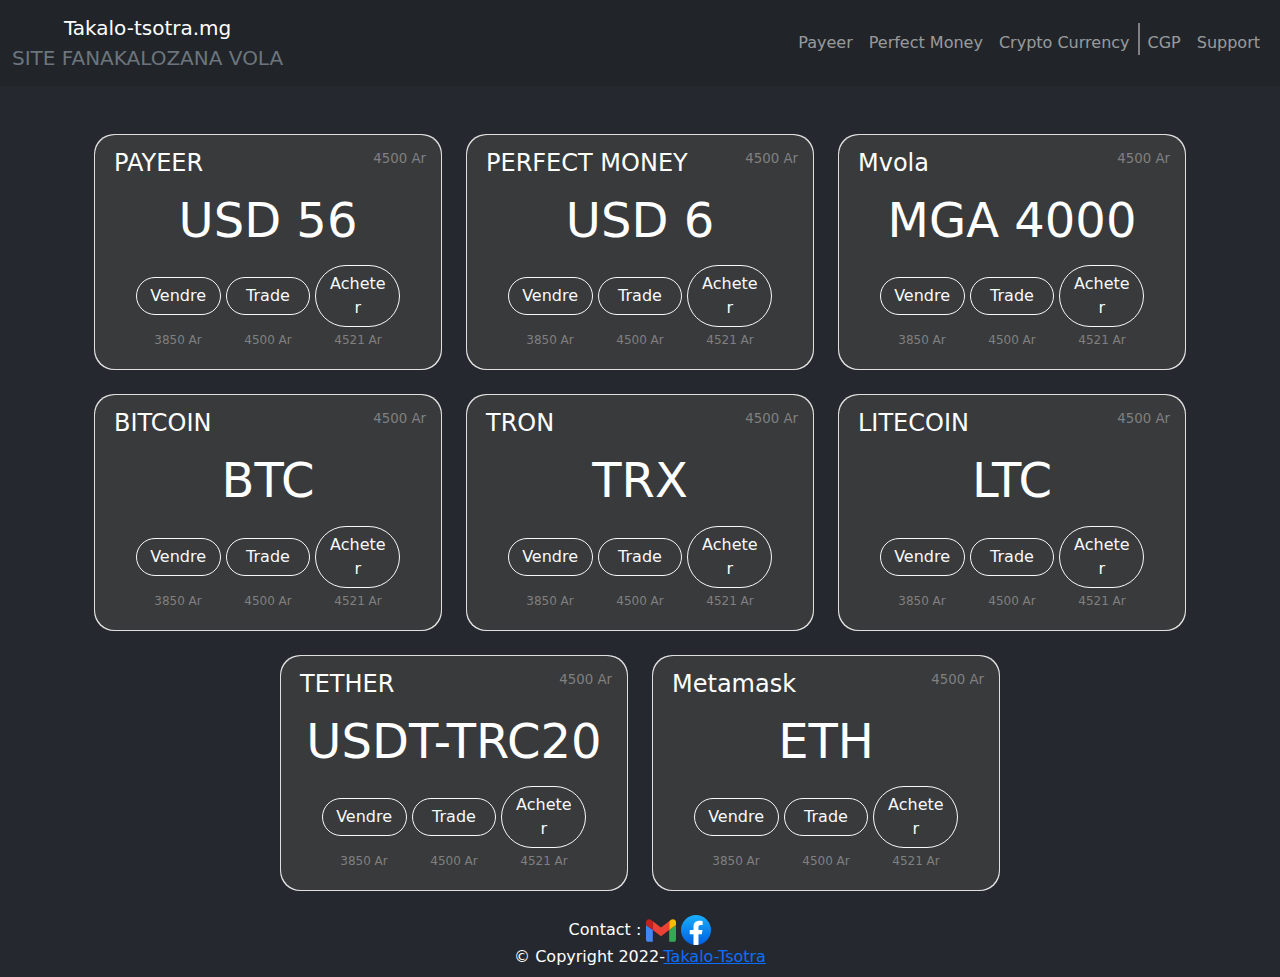
<file: index.html>
<!DOCTYPE html>
<html>
<head>
	<meta charset="utf-8">
	<meta name="viewport" content="width=device-width, initial-scale=1">
	<title>Takalo-tsotra</title>
	<link rel="stylesheet" type="text/css" href="css/bootstrap.min.css">
	<link rel="stylesheet" type="text/css" href="css/style.css">
</head>
<body>
	<header>
		<nav class="navbar navbar-expand-md navbar-dark bg-dark">
			<div class="container-xxl">
				<a class="navbar-brand text-center " id="brandLogo" href="index.html">
					<p>Takalo-tsotra.mg</p>
					<p class="text-secondary">SITE FANAKALOZANA VOLA</p>
				</a>
			<!-- button for mobiule only -->
				<button class="navbar-toggler" type="button" data-bs-toggle="collapse" data-bs-target="#main-nav" aria-controls="main-nav"
				aria-expended="false" aria-label="toggle navigation">
					<span class="navbar-toggler-icon"></span>
				</button>
				<div class="collapse navbar-collapse justify-content-end align-center" id="main-nav">
					<ul class="navbar-nav">
						<li class="nav-item">
							<a href="depot_payeer.html" class="nav-link">Payeer</a>
						</li>
						<li class="nav-item">
							<a href="depot_perfect_money.html" class="nav-link">Perfect Money</a>
						</li>
						<li class="nav-item">
							<a href="crypto_currency.html" class="nav-link">Crypto Currency</a>
						</li>
						<li class="nav-item"> <div class="vl"></div></li>
						<li class="nav-item">
							<a href="cgu.html" class="nav-link">CGP</a>
						</li>
						<li class="nav-item">
							<a href="support.html" class="nav-link">Support</a>
						</li> 
					</ul>
				</div>
			</div>
		</nav>
	</header>

	<section class="container mt-5">
		<div class="row align-items-center justify-content-center">

		<div class="row">
			<div class="col-lg-4 col-md-6 mb-4">
					<div class="card">
					<div class="card-body p-0">
						<div class="wallet-heading">
							<h4 class=" ms-2">PAYEER</h4>
							<p>4500 Ar</p>
						</div>

						<p class="display-5 text-center mt-3">USD 56</p>
						<div class="btncard text-center pt-0 p-2 pb-1"> 
				        	<a href="retrait_payeer.html"><button class="btn btn-outline-light rounded-pill">Vendre</button></a>
				        	<a href="crypto_currency.html"><button class="btn btn-outline-light rounded-pill">Trade</button></a>
				        	<a href="depot_payeer.html"><button class="btn btn-outline-light rounded-pill">Acheter</button></a>
						</div>
						<div class="d-flex flex-row pb-1 justify-content-around action"> 
				        	<p>3850 Ar</p>
				        	<p>4500 Ar</p>
				        	<p>4521 Ar</p>
						</div>
					</div>					
				</div>  <!-- end card -->
			</div>

			<div class="col-lg-4 col-md-6 mb-4">
				<div class="card">
					<div class="card-body p-0">
						<div class="wallet-heading">
							<h4 class=" ms-2">PERFECT MONEY</h4>
							<p>4500 Ar</p>
						</div>

						<p class="display-5 text-center mt-3">USD 6</p>
						<div class="btncard text-center pt-0 p-2 pb-1"> 
				        	<a href="crypto_currency.html"><button class="btn btn-outline-light rounded-pill">Vendre</button></a>
				        	<a href="crypto_currency.html"><button class="btn btn-outline-light rounded-pill">Trade</button></a>
				        	<a href="depot_perfect_money.html"><button class="btn btn-outline-light rounded-pill">Acheter</button></a>
						</div>
						<div class="d-flex flex-row pb-1 justify-content-around action"> 
				        	<p>3850 Ar</p>
				        	<p>4500 Ar</p>
				        	<p>4521 Ar</p>
						</div>
					</div>					
				</div>  <!-- end card -->
			</div>

			<div class="col-lg-4 col-md-6 mb-4">                                     
				<div class="card">
					<div class="card-body p-0">
						<div class="wallet-heading">
							<h4 class=" ms-2">Mvola</h4>
							<p>4500 Ar</p>
						</div>

						<p class="display-5 text-center mt-3">MGA 4000</p>
						<div class="btncard text-center pt-0 p-2 pb-1"> 
				        	<button class="btn btn-outline-light rounded-pill">Vendre</button>
				        	<button class="btn btn-outline-light rounded-pill">Trade</button>
				        	<button class="btn btn-outline-light rounded-pill">Acheter</button>
						</div>
						<div class="d-flex flex-row pb-1 justify-content-around action"> 
				        	<p>3850 Ar</p>
				        	<p>4500 Ar</p>
				        	<p>4521 Ar</p>
						</div>
					</div>					
				</div>  <!-- end card -->
			</div>

			<div class="col-lg-4 col-md-6 mb-4">
				<div class="card">
					<div class="card-body p-0">
						<div class="wallet-heading">
							<h4 class=" ms-2">BITCOIN</h4>
							<p>4500 Ar</p>
						</div>

						<p class="display-5 text-center mt-3">BTC</p>
						<div class="btncard text-center pt-0 p-2 pb-1"> 
				        	<button class="btn btn-outline-light rounded-pill">Vendre</button>
				        	<button class="btn btn-outline-light rounded-pill">Trade</button>
				        	<button class="btn btn-outline-light rounded-pill">Acheter</button>
						</div>
						<div class="d-flex flex-row pb-1 justify-content-around action"> 
				        	<p>3850 Ar</p>
				        	<p>4500 Ar</p>
				        	<p>4521 Ar</p>
						</div>
					</div>					
				</div>   <!-- end card -->
			</div>

			<div class="col-lg-4 col-md-6 mb-4">
				<div class="card">
					<div class="card-body p-0">
						<div class="wallet-heading">
							<h4 class=" ms-2">TRON</h4>
							<p>4500 Ar</p>
						</div>

						<p class="display-5 text-center mt-3">TRX</p>
						<div class="btncard text-center pt-0 p-2 pb-1"> 
				        	<button class="btn btn-outline-light rounded-pill">Vendre</button>
				        	<button class="btn btn-outline-light rounded-pill">Trade</button>
				        	<button class="btn btn-outline-light rounded-pill">Acheter</button>
						</div>
						<div class="d-flex flex-row pb-1 justify-content-around action"> 
				        	<p>3850 Ar</p>
				        	<p>4500 Ar</p>
				        	<p>4521 Ar</p>
						</div>
					</div>					
				</div>   <!-- end card -->
			</div>

			<div class="col-lg-4 col-md-6 mb-4">
				<div class="card">
					<div class="card-body p-0">
						<div class="wallet-heading">
							<h4 class=" ms-2">LITECOIN</h4>
							<p>4500 Ar</p>
						</div>

						<p class="display-5 text-center mt-3">LTC</p>
						<div class="btncard text-center pt-0 p-2 pb-1"> 
				        	<button class="btn btn-outline-light rounded-pill">Vendre</button>
				        	<button class="btn btn-outline-light rounded-pill">Trade</button>
				        	<button class="btn btn-outline-light rounded-pill">Acheter</button>
						</div>
						<div class="d-flex flex-row pb-1 justify-content-around action"> 
				        	<p>3850 Ar</p>
				        	<p>4500 Ar</p>
				        	<p>4521 Ar</p>
						</div>
					</div>					
				</div>  <!-- end card -->
			</div>



			<div class="col-lg-2 d-lg-block d-md-none"></div>

			<div class="col-lg-4 col-md-6 mb-4">                                     
				<div class="card">	
					<div class="card-body p-0">
						<div class="wallet-heading">
							<h4 class=" ms-2">TETHER</h4>
							<p>4500 Ar</p>
						</div>
						<p class="display-5 text-center mt-3">USDT-TRC20</p>
						<div class="btncard text-center pt-0 p-2 pb-1"> 
				        	<button class="btn btn-outline-light rounded-pill">Vendre</button>
				        	<button class="btn btn-outline-light rounded-pill">Trade</button>
				        	<button class="btn btn-outline-light rounded-pill">Acheter</button>
						</div>
						<div class="d-flex flex-row pb-1 justify-content-around action"> 
				        	<p>3850 Ar</p>
				        	<p>4500 Ar</p>
				        	<p>4521 Ar</p>
						</div>
					</div>					
				</div>  <!-- end card -->
			</div>

			<div class="col-lg-4 col-md-6 mb-4">                                     
				<div class="card">	
					<div class="card-body p-0">
						<div class="wallet-heading">
							<h4 class=" ms-2">Metamask</h4>
							<p>4500 Ar</p>
						</div>
						<p class="display-5 text-center mt-3">ETH</p>
						<div class="btncard text-center pt-0 p-2 pb-1"> 
				        	<button class="btn btn-outline-light rounded-pill">Vendre</button>
				        	<button class="btn btn-outline-light rounded-pill">Trade</button>
				        	<button class="btn btn-outline-light rounded-pill">Acheter</button>
						</div>
						<div class="d-flex flex-row pb-1 justify-content-around action"> 
				        	<p>3850 Ar</p>
				        	<p>4500 Ar</p>
				        	<p>4521 Ar</p>
						</div>
					</div>					
				</div>  <!-- end card -->
			</div>

			<div class="col-lg-2 d-lg-block d-md-none"></div>
			
		</div>
		
	</section>

	<footer>
		<div class="container">
			<div class="row mb-2">
				<div class="text-center">
					Contact : <a href="mailto:"><img src="img/official-gmail-icon-2020-.svg" width="30px" height="30px"></a>
					<a href="https//:web.facebook.com/"><img src="img/facebook-icon.svg" width="30px" height="30px"></a>
				</div>
				<div class="text-center">
					&copy; Copyright 2022-<a href="index.html">Takalo-Tsotra</a>
				</div>
			</div>
			
		</div>
	</footer>

    <!--    THIS PART IS FOR JS ONLY      -->

	<script src="js/jquery-3.6.0.js"></script>
	<script src="js/bootstrap.min.js"></script>
	<script src="js/script.js"></script>
</body>
</html>
</file>
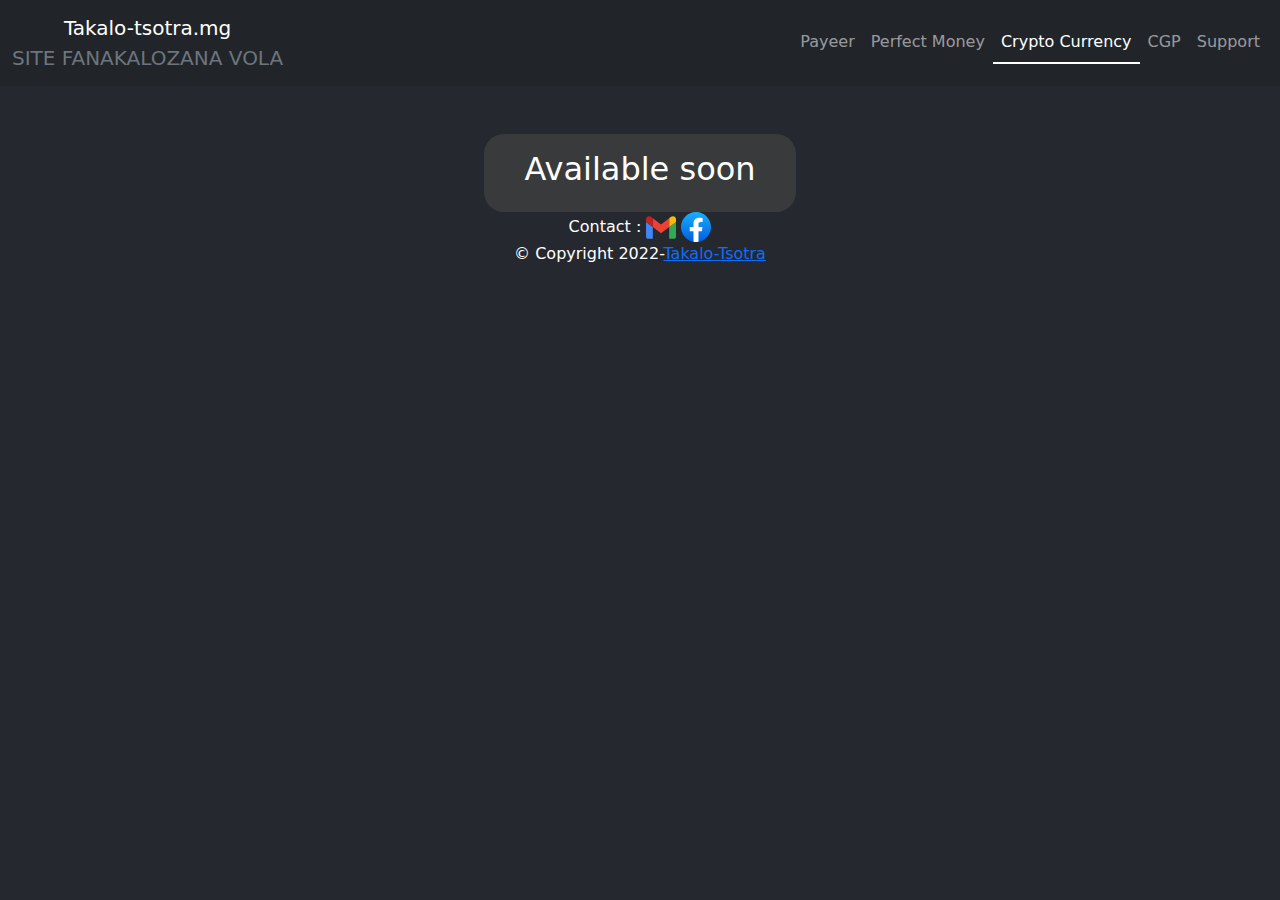
<file: crypto_currency.html>
<!DOCTYPE html>
<html>
<head>
	<meta charset="utf-8">
	<meta name="viewport" content="width=device-width, initial-scale=1">
	<title>Crypto</title>
	<link rel="stylesheet" type="text/css" href="css/bootstrap.min.css">
	<link rel="stylesheet" type="text/css" href="css/style.css">
</head>
<body>
	<header>
		<nav class="navbar navbar-expand-md navbar-dark bg-dark">
			<div class="container-xxl">
				<a class="navbar-brand text-center " id="brandLogo" href="index.html">
					<p>Takalo-tsotra.mg</p>
					<p class="text-secondary">SITE FANAKALOZANA VOLA</p>
				</a>
			<!-- button for mobiule only -->
				<button class="navbar-toggler" type="button" data-bs-toggle="collapse" data-bs-target="#main-nav" aria-controls="main-nav"
				aria-expended="false" aria-label="toggle navigation">
					<span class="navbar-toggler-icon"></span>
				</button>
				<div class="collapse navbar-collapse justify-content-end align-center" id="main-nav">
					<ul class="navbar-nav">
						<li class="nav-item">
							<a href="depot_payeer.html" class="nav-link">Payeer</a>
						</li>
						<li class="nav-item">
							<a href="depot_perfect_money.html" class="nav-link">Perfect Money</a>
						</li>
						<li class="nav-item">
							<a href="cryptocurrency.html" class="nav-link active">Crypto Currency</a>
						</li>
						<li class="nav-item">
							<a href="cgu.html" class="nav-link">CGP</a>
						</li>
						<li class="nav-item">
							<a href="support.html" class="nav-link">Support</a>
					</ul>
				</div>
			</div>
		</nav>
	</header>

	<section class="container mt-5">
		<div class="p-3 text-white text-center" id="reserve-and-echange">
			<h2>Available soon</h2>
		</div>
	</section>
	
	<footer>
		<div class="container">
			<div class="row mb-2">
				<div class="text-center">
					Contact : <a href="mailto:"><img src="img/official-gmail-icon-2020-.svg" width="30px" height="30px"></a>
					<a href="https//:web.facebook.com/"><img src="img/facebook-icon.svg" width="30px" height="30px"></a>
				</div>
				<div class="text-center">
					&copy; Copyright 2022-<a href="index.html">Takalo-Tsotra</a>
				</div>
			</div>
			
		</div>
	</footer>

    <!--    THIS PART IS FOR JS ONLY      -->

	<script src="js/jquery-3.6.0.js"></script>
	<script src="js/bootstrap.min.js"></script>
	<script src="js/script.js"></script>
</body>
</html>
</file>
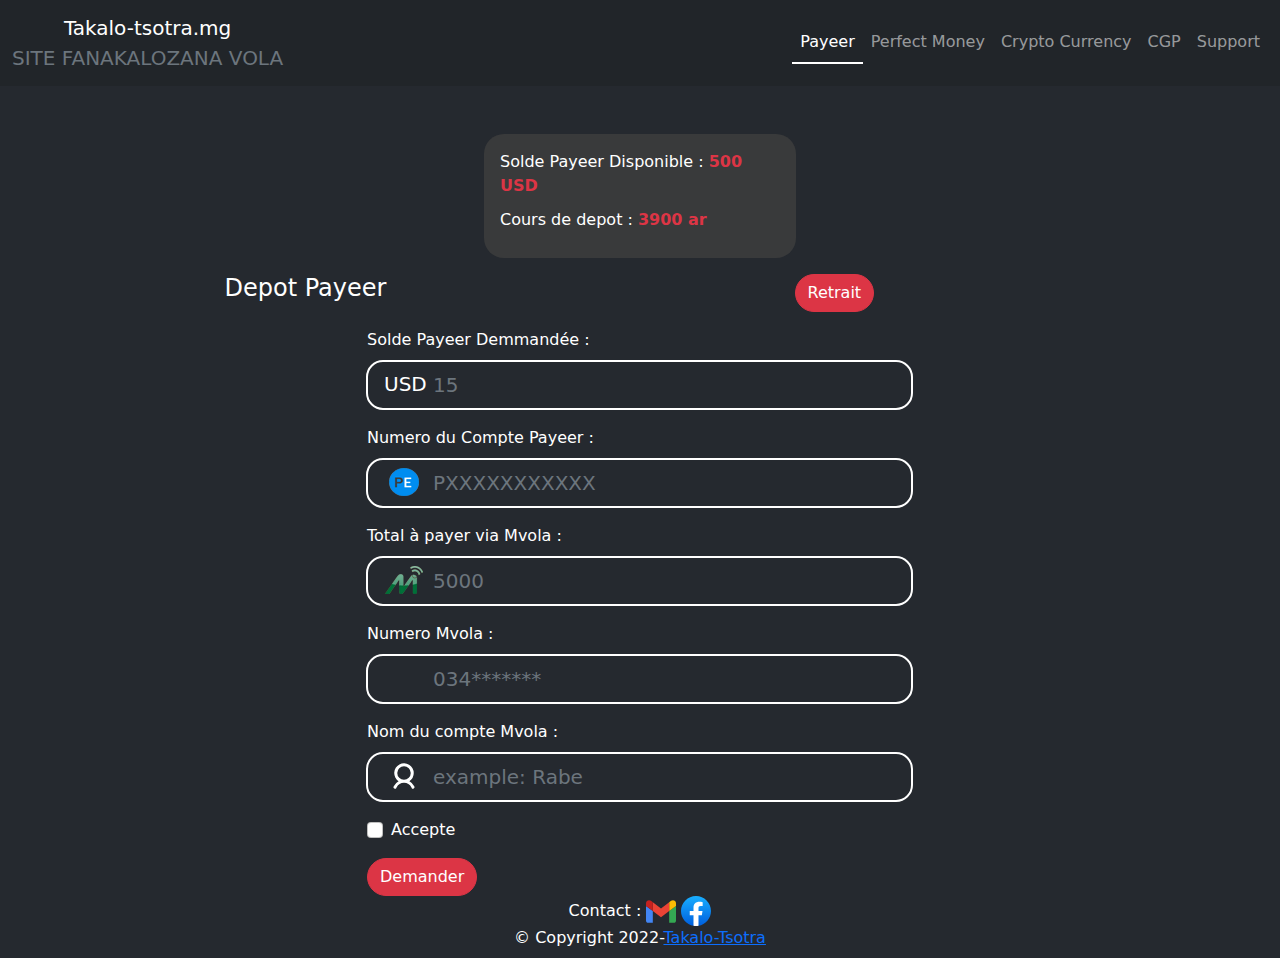
<file: depot_payeer.html>
<!DOCTYPE html>
<html>
<head>
	<meta charset="utf-8">
	<meta name="viewport" content="width=device-width, initial-scale=1">
	<title>Payeer</title>
	<link rel="stylesheet" type="text/css" href="css/bootstrap.min.css">
	<link rel="stylesheet" type="text/css" href="css/style.css">
</head>
<body>
	<header>
		<nav class="navbar navbar-expand-md navbar-dark bg-dark">
			<div class="container-xxl">
				<a class="navbar-brand text-center " id="brandLogo" href="index.html">
					<p>Takalo-tsotra.mg</p>
					<p class="text-secondary">SITE FANAKALOZANA VOLA</p>
				</a>
			<!-- button for mobiule only -->
				<button class="navbar-toggler" type="button" data-bs-toggle="collapse" data-bs-target="#main-nav" aria-controls="main-nav"
				aria-expended="false" aria-label="toggle navigation">
					<span class="navbar-toggler-icon"></span>
				</button>
				<div class="collapse navbar-collapse justify-content-end align-center" id="main-nav">
					<ul class="navbar-nav">
						<li class="nav-item">
							<a href="depot_payeer.html" class="nav-link active">Payeer</a>
						</li>
						<li class="nav-item">
							<a href="depot_perfect_money.html" class="nav-link">Perfect Money</a>
						</li>
						<li class="nav-item">
							<a href="crypto_currency.html" class="nav-link">Crypto Currency</a>
						</li>
						<li class="nav-item">
							<a href="cgu.html" class="nav-link">CGP</a>
						</li>
						<li class="nav-item">
							<a href="support.html" class="nav-link">Support</a>
					</ul>
				</div>
			</div>
		</nav>
	</header>

	<section class="container mt-5">
		<div class="p-3 text-white" id="reserve-and-echange">
			<p>Solde Payeer Disponible : <span class="text-danger fw-bold"> 500 USD</span></p>
			<p>Cours de depot : <span class="text-danger fw-bold">3900 ar</span></p>
		</div>

		<div class="row mt-3 justify-content-center">
			<div class="col-6">
				<h4 >Depot Payeer</h4>
			</div>
			<div class="col-3">
				<a href="retrait_payeer.html"><button class="btn btn-danger rounded-pill">Retrait</button></a>
			</div>
		</div>

		<div class="row mt-3 justify-content-center">
			<div class="col-lg-6 col-md-9 col-sm-10">
				<form id="form">
					<label class="form-label">Solde Payeer Demmandée : </label>
				    <div class="input-group input-group-lg mb-3">
				    	<span class="input-group-text">USD</span>
				    	<input type="text" name="solde" class="form-control form-control-lg" id="solde_demande" placeholder="15" onblur="tauxDeChange()">
				    </div>

				    <label class="form-label">Numero du Compte Payeer : </label>
				    <div class="input-group input-group-lg mb-3">
				    	<span class="input-group-text"><img src="img/pe.png" width="40" height="30"></span>
				    	<input type="text" name="numcompte" class="form-control" id="numero_compte" placeholder="PXXXXXXXXXXX">
				    </div>

				    <label class="form-label">Total à payer via Mvola : </label>
				    <div class="input-group input-group-lg mb-3">
				    	<span class="input-group-text"><img src="img/mvola.png" width="40" height="30"></span>
				    	<input type="text" name="mvola" class="form-control" id="tot_mobile" placeholder="5000" readonly>
				    </div>

				    <label class="form-label">Numero Mvola : </label>
				    <div class="input-group input-group-lg mb-3">
				    	<span class="input-group-text"><img src="img/phone_light.svg"></span>
				    	<input type="telephone" name="numvola" class="form-control" id="numero_mobile" placeholder="034*******">
				    </div>

				    <label class="form-label">Nom du compte Mvola : </label>
				    <div class="input-group input-group-lg mb-3">
				    	<span class="input-group-text"><img src="img/user.svg" width="40" height="30"></span>
				    	<input type="textr" name="name_mvola" class="form-control" id="nom_compte_mobile" placeholder="example: Rabe">
				    </div>

				    <div class="form-check mb-3">
				    	<label class="form-check-label">
				    		<input type="checkbox" class="form-check-input" id="check_accepte" name="accepte_me"> Accepte
				    	</label>
				    </div>

				    <button type="button" class="btn btn-danger rounded-pill" data-bs-toggle="modal"
				    data-bs-target="#detail_demande" id="buttonDemanderDepot">Demander</button>

				    <div class="modal fade" id="detail_demande">
				    	<div class="modal-dialog modal-dialog-centered">
				    		<div class="modal-content bg-dark">
				    			
				    			<!-- header -->
				    			<div class="modal-header">
				    				<h4 class="modal-title text-danger">Votre Demande de Depot Payeer</h4>
				    				<button type="button" class="btn-close" data-bs-dismiss="modal"></button>
				    			</div>

				    			<!-- modal body -->
				    			<div class="modal-body">
				    				
				    			</div>

				    			<!-- footer of modal -->
				    			<div class="modal-footer">
				    				<button  type="button" class="btn btn-secondary rounded-pill"  data-bs-dismiss="modal">Annuler</button>
					                <button type="submit" class="btn btn-danger rounded-pill ms-1"> Confirmer</button>
				    			</div>
				    		</div>
				    	</div>
				    </div>
			    </form>
			    
			   
			</div>
		</div>
	</section>
	
	<footer>
		<div class="container">
			<div class="row mb-2">
				<div class="text-center">
					Contact : <a href="mailto:"><img src="img/official-gmail-icon-2020-.svg" width="30px" height="30px"></a>
					<a href="https//:web.facebook.com/"><img src="img/facebook-icon.svg" width="30px" height="30px"></a>
				</div>
				<div class="text-center">
					&copy; Copyright 2022-<a href="index.html">Takalo-Tsotra</a>
				</div>
			</div>
			
		</div>
	</footer>

    <!--    THIS PART IS FOR JS ONLY      -->

	<script src="js/jquery-3.6.0.js"></script>
	<script src="js/bootstrap.min.js"></script>
	<script src="js/script.js"></script>
</body>
</html>
</file>
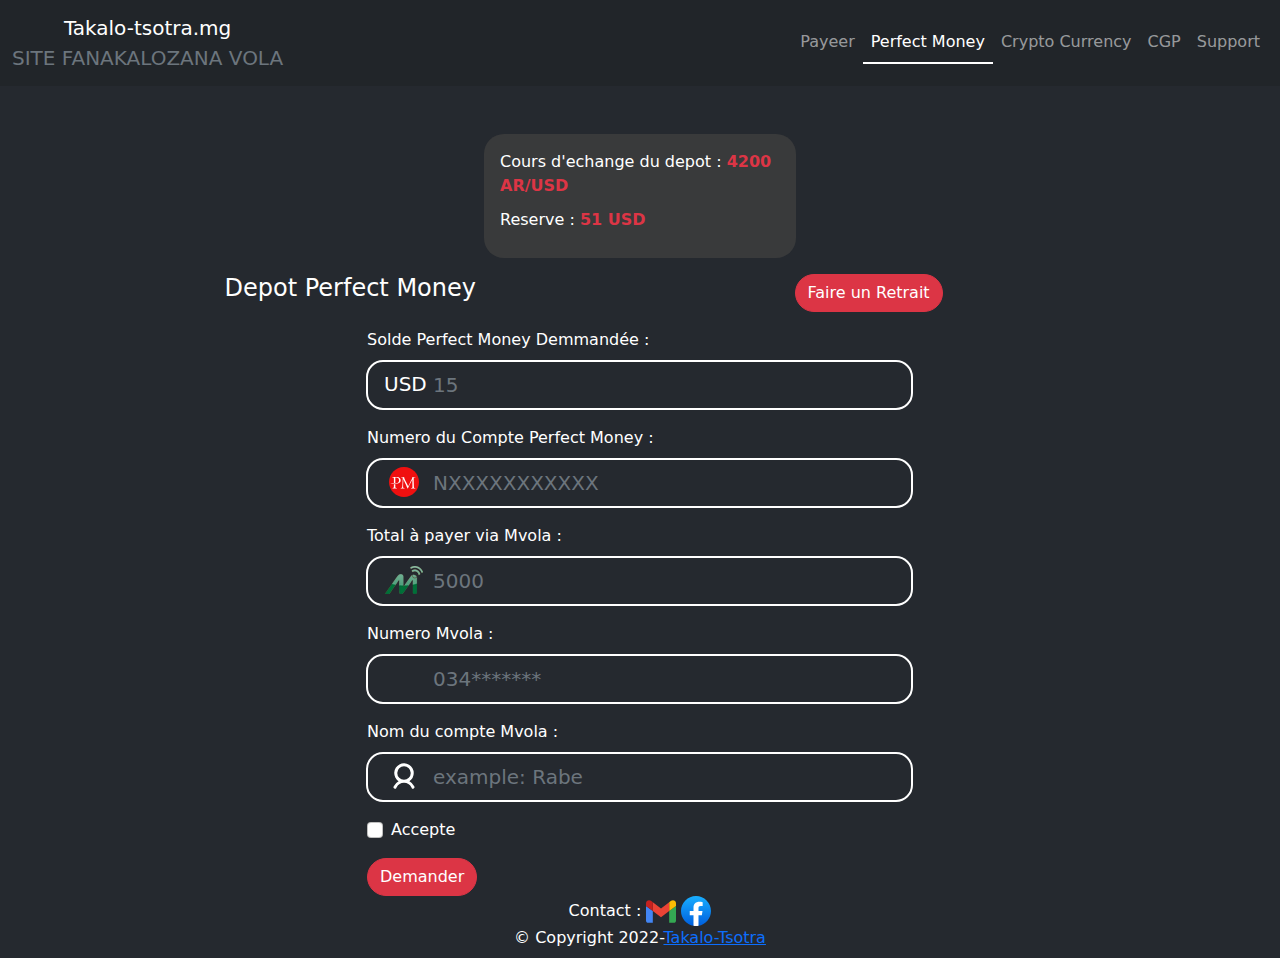
<file: depot_perfect_money.html>
<!DOCTYPE html>
<html>
<head>
	<meta charset="utf-8">
	<meta name="viewport" content="width=device-width, initial-scale=1">
	<title>Perfect Money</title>
	<link rel="stylesheet" type="text/css" href="css/bootstrap.min.css">
	<link rel="stylesheet" type="text/css" href="css/style.css">
</head>
<body>
	<header>
		<nav class="navbar navbar-expand-md navbar-dark bg-dark">
			<div class="container-xxl">
				<a class="navbar-brand text-center " id="brandLogo" href="index.html">
					<p>Takalo-tsotra.mg</p>
					<p class="text-secondary">SITE FANAKALOZANA VOLA</p>
				</a>
			<!-- button for mobiule only -->
				<button class="navbar-toggler" type="button" data-bs-toggle="collapse" data-bs-target="#main-nav" aria-controls="main-nav"
				aria-expended="false" aria-label="toggle navigation">
					<span class="navbar-toggler-icon"></span>
				</button>
				<div class="collapse navbar-collapse justify-content-end align-center" id="main-nav">
					<ul class="navbar-nav">
						<li class="nav-item">
							<a href="depot_payeer.html" class="nav-link">Payeer</a>
						</li>
						<li class="nav-item">
							<a href="depot_perfect_money.html" class="nav-link active">Perfect Money</a>
						</li>
						<li class="nav-item">
							<a href="crypto_currency.html" class="nav-link">Crypto Currency</a>
						</li>
						
						<li class="nav-item">
							<a href="cgu.html" class="nav-link">CGP</a>
						</li>
						<li class="nav-item">
							<a href="support.html" class="nav-link">Support</a>
					</ul>
				</div>
			</div>
		</nav>
	</header>

	<section class="container mt-5">
		<div class="p-3 text-white" id="reserve-and-echange">
			<p>Cours d'echange du depot : <span class="text-danger fw-bold"> 4200 AR/USD</span></p>
			<p>Reserve : <span class="text-danger fw-bold">51 USD</span></p>
		</div>

		<div class="row mt-3 justify-content-center">
			<div class="col-6">
				<h4 >Depot Perfect Money</h4>
			</div>
			<div class="col-3">
				<button class="btn btn-danger rounded-pill"> Faire un Retrait</button>
			</div>
		</div>

		<div class="row mt-3 justify-content-center">
			<div class="col-lg-6 col-md-9 col-sm-10">
				<form id="form">
					<label class="form-label">Solde Perfect Money Demmandée : </label>
				    <div class="input-group input-group-lg mb-3">
				    	<span class="input-group-text">USD</span>
				    	<input type="text" name="solde" class="form-control form-control-lg" id="solde_demande" placeholder="15">
				    </div>

				    <label class="form-label">Numero du Compte Perfect Money : </label>
				    <div class="input-group input-group-lg mb-3">
				    	<span class="input-group-text"><img src="img/perfect_money.svg" width="40" height="30"></span>
				    	<input type="text" name="numcompte" class="form-control" id="numero_compte" placeholder="NXXXXXXXXXXX">
				    </div>

				    <label class="form-label">Total à payer via Mvola : </label>
				    <div class="input-group input-group-lg mb-3">
				    	<span class="input-group-text"><img src="img/mvola.png" width="40" height="30"></span>
				    	<input type="number" name="mvola" class="form-control" id="tot_mobile" placeholder="5000" readonly>
				    </div>

				     <label class="form-label">Numero Mvola : </label>
				    <div class="input-group input-group-lg mb-3">
				    	<span class="input-group-text"><img src="img/phone_light.svg"></span>
				    	<input type="telephone" name="numvola" class="form-control" id="numero_mobile" placeholder="034*******">
				    </div>

				     <label class="form-label">Nom du compte Mvola : </label>
				    <div class="input-group input-group-lg mb-3">
				    	<span class="input-group-text"><img src="img/user.svg" width="40" height="30"></span>
				    	<input type="textr" name="name_mvola" class="form-control" id="nom_compte_mobile" placeholder="example: Rabe">
				    </div>

				    <div class="form-check mb-3">
				    	<label class="form-check-label">
				    		<input type="checkbox" class="form-check-input" name="accepte_me" id="check_accepte"> Accepte
				    	</label>
				    </div>

				    <button type="button" class="btn btn-danger rounded-pill" data-bs-toggle="modal"
				    data-bs-target="#detail_demande">Demander</button>

				    <div class="modal fade" id="detail_demande">
				    	<div class="modal-dialog modal-dialog-centered">
				    		<div class="modal-content bg-dark">
				    			
				    			<!-- header -->
				    			<div class="modal-header">
				    				<h4 class="modal-title text-danger">Votre Demande de Depot Perfect Money</h4>
				    				<button type="button" class="btn-close" data-bs-dismiss="modal"></button>
				    			</div>

				    			<!-- modal body -->
				    			<div class="modal-body">
				    				<p>-Solde demande : <span class="text-success fw-bold"> 5 USD</span></p>
				                    <p>-Numero de Compte : <span class="text-success fw-bold"> P124589876</span></p>
				                    <hr>
				                    <p>-Total a payer via Mvola : <span class="text-success fw-bold"> 5200 Ariary</span></p>
				                    <p>-Numero de telephone : <span class="text-success fw-bold"> 0349896155</span></p>
				                    <p>-Nom du Compte Mvola : <span class="text-success fw-bold"> Rabe</span></p>
				    			</div>

				    			<!-- footer of modal -->
				    			<div class="modal-footer">
				    				<button type="button" class="btn btn-secondary rounded-pill" data-bs-dismiss="modal">Annuler</button>
					                <button type="submit" class="btn btn-danger rounded-pill ms-1"> Comfirmer</button>
				    			</div>
				    		</div>
				    	</div>
				    </div>
			    </form>
			    
			   
			</div>
		</div>
			    </form>
			   
			</div>
		</div>
	</section>
	
	<footer>
		<div class="container">
			<div class="row mb-2">
				<div class="text-center">
					Contact : <a href="mailto:"><img src="img/official-gmail-icon-2020-.svg" width="30px" height="30px"></a>
					<a href="https//:web.facebook.com/"><img src="img/facebook-icon.svg" width="30px" height="30px"></a>
				</div>
				<div class="text-center">
					&copy; Copyright 2022-<a href="index.html">Takalo-Tsotra</a>
				</div>
			</div>
			
		</div>
	</footer>

    <!--    THIS PART IS FOR JS ONLY      -->

	<script src="js/jquery-3.6.0.js"></script>
	<script src="js/bootstrap.min.js"></script>
	<script src="js/script.js"></script>
</body>
</html>
</file>
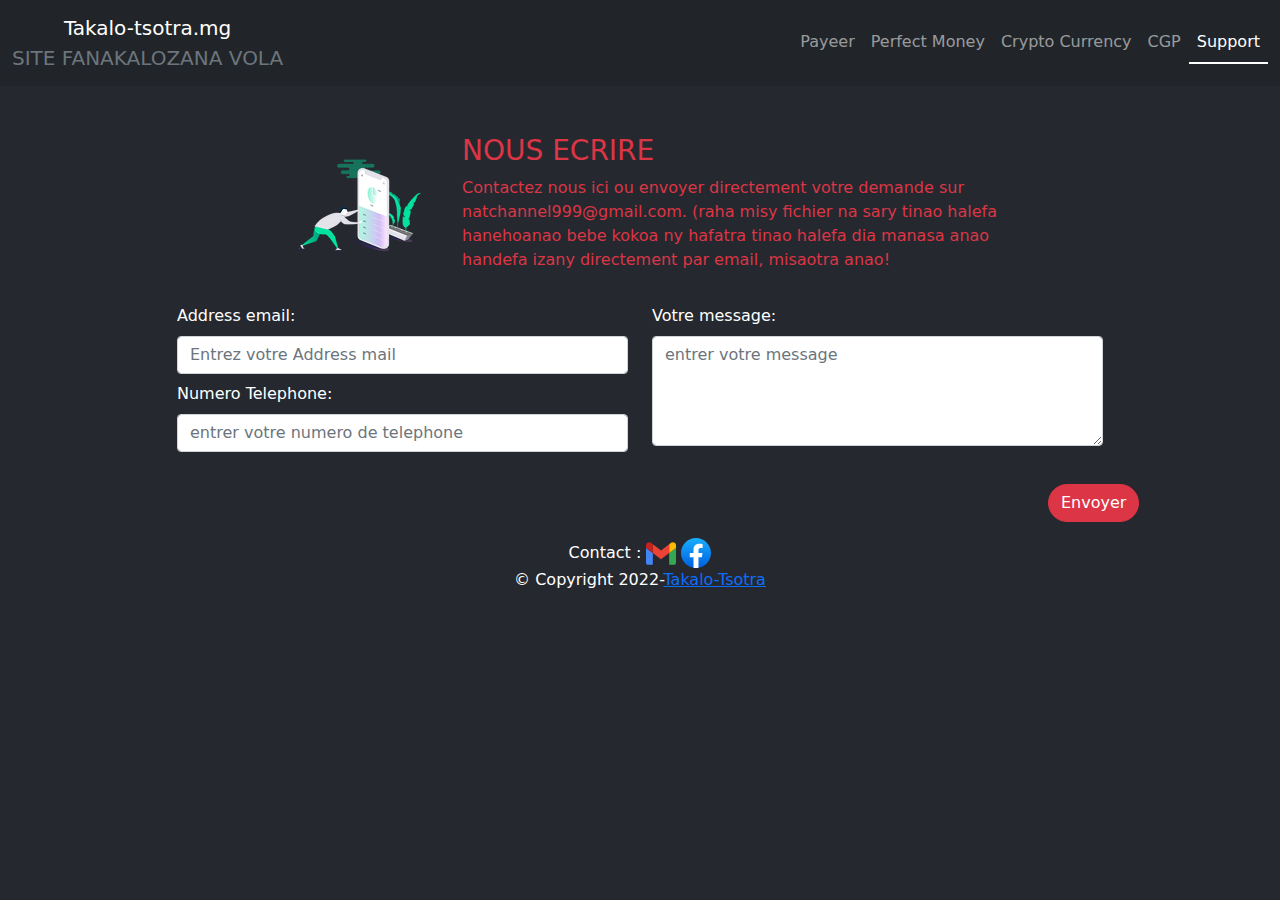
<file: support.html>
<!DOCTYPE html>
<html>
<head>
	<meta charset="utf-8">
	<meta name="viewport" content="width=device-width, initial-scale=1">
	<title>Home</title>
	<link rel="stylesheet" type="text/css" href="css/bootstrap.min.css">
	<link rel="stylesheet" type="text/css" href="css/style.css">
</head>
<body>
	<header>
		<nav class="navbar navbar-expand-md navbar-dark bg-dark">
			<div class="container-xxl">
				<a class="navbar-brand text-center " id="brandLogo" href="index.html">
					<p>Takalo-tsotra.mg</p>
					<p class="text-secondary">SITE FANAKALOZANA VOLA</p>
				</a>
			<!-- button for mobiule only -->
				<button class="navbar-toggler" type="button" data-bs-toggle="collapse" data-bs-target="#main-nav" aria-controls="main-nav"
				aria-expended="false" aria-label="toggle navigation">
					<span class="navbar-toggler-icon"></span>
				</button>
				<div class="collapse navbar-collapse justify-content-end align-center" id="main-nav">
					<ul class="navbar-nav">
						<li class="nav-item">
							<a href="depot_payeer.html" class="nav-link">Payeer</a>
						</li>
						<li class="nav-item">
							<a href="depot_perfect_money.html" class="nav-link">Perfect Money</a>
						</li>
						<li class="nav-item">
							<a href="crypto_currency.html" class="nav-link">Crypto Currency</a>
						</li>
						<li class="nav-item">
							<a href="cgu.html" class="nav-link">CGP</a>
						</li>
						<li class="nav-item">
							<a href="support.html" class="nav-link active">Support</a>
					</ul>
				</div>
			</div>
		</nav>
	</header>

	<section class="container mt-5">
		<div class="row justify-content-center">
			<div class="col-lg-2 text-center">
				<img src="img/Stock Stock.webp">
			</div>
			<div class="col-lg-6">
				<h3 class="text-danger">NOUS ECRIRE</h3>
				<p class="text-danger">Contactez nous ici ou envoyer directement votre demande sur natchannel999@gmail.com. (raha misy
					fichier na sary tinao halefa hanehoanao bebe kokoa ny hafatra tinao halefa dia manasa anao handefa izany directement 
				    par email, misaotra anao!</p>
			</div>
		</div>
		<form>

		<div class="row mt-3 justify-content-center">
			
			<div class="col-lg-5">

				<label for="email" class="form-label">Address email: </label>
				<input type="email" class="form-control" name="email" id="email" placeholder="Entrez votre Address mail">

				<label for="phone" class="form-label mt-2">Numero Telephone: </label>
				<input type="number" class="form-control" name="phone" id="phone" placeholder="entrer votre numero de telephone">

			</div>
			<div class="col-lg-5">
				<label for="message" class="form-label">Votre message: </label>
				<textarea class="form-control" rows="4" name="message" id="message" placeholder="entrer votre message"></textarea>
			</div>
		</div>
		<div class="row mt-3 justify-content-end">
			<div class="col-lg-2">
				<input type="submit" class="btn btn-danger mt-3 mb-3 ms-3 rounded-pill" value="Envoyer"> 
			</div>
			
		</div>
		       
		</form>
	</section>
	
	<footer>
		<div class="container">
			<div class="row mb-2">
				<div class="text-center">
					Contact : <a href="mailto:"><img src="img/official-gmail-icon-2020-.svg" width="30px" height="30px"></a>
					<a href="https//:web.facebook.com/"><img src="img/facebook-icon.svg" width="30px" height="30px"></a>
				</div>
				<div class="text-center">
					&copy; Copyright 2022-<a href="index.html">Takalo-Tsotra</a>
				</div>
			</div>
			
		</div>
	</footer>

    <!--    THIS PART IS FOR JS ONLY      -->

	<script src="js/jquery-3.6.0.js"></script>
	<script src="js/bootstrap.min.js"></script>
	<script src="js/script.js"></script>
</body>
</html>
</file>
<file: css/style.css>
body{
	background-color: #25292f;
	color: white;
}
.vl{
	border-left: 2px solid grey;
	height: 80%;
}
/* START HOME PAGE */
/* HEADER */
#brandLogo p{
	margin-bottom: 0rem;
}
.active{
	color: white;
	border-bottom: 2px solid white;
}

/* END HEADER */

/* SECTION BODY */
.card{
	border-radius: 20px;
	width: /*350px*/;
}
.card-body{
	background-color: #393a3b;
	border-radius: 20px;
}
.btncard .btn{
	width: 5.3em; 
	
}

.card-body div{
	
}

.wallet-heading{
	display: flex;
	flex-direction: row;
	position: relative;
	top: 10px;
}

.wallet-heading p{
	padding-top: 4px;
	position: absolute;
	right: 15px;
	color: grey;
	font-size: 10pt;
}


.wallet-heading h4{
	padding-top: 4px;
	position: relative;
	left: 11px;
}

.action{
	width: 270px;
	margin-left: auto;
	margin-right:auto;
}

.action p{
	font-size: 9pt;
	color: grey;
}
/* END SECTION BODY */

/* END HOME PAGE */

/* START DEPOT_PAYEER STYLE */
#reserve-and-echange{
	width: 312px;
	margin-left: auto;
	margin-right: auto;
	border-radius: 20px;
	background-color: #393a3b;
}

#reserve-and-echange p{
	margin-bottom: 10px;
}

#form div span{
	position: absolute;
	z-index: 99;
	/*padding-top: 10px;*/
	background-color: #11f0;
	border-color: #11ffee00;
	color: white;
	
}
#form div .form-control{
	padding-left: 65px;
	position: relative;
	border: 2px solid white;
	background-color: #25292f;
	color: white;
	border-radius: 17px;
}


/************* RESPONSIVE DESIGN  **************/

/**** LARGE DEVICE ONLY ****/
@media ( min-width : 1200px){

}

/*** MEDIUM DEVICE ONLY ***/
@media ( min-width : 992px) and (max-width : 1199px){
	
}

/**** SMALL DEVICE ONLY ***/
@media (min-width : 768px) and (max-width : 991px){

}

/**** EXTRA SMALL DEVICE ONLY ****/
@media (max-width : 767px){
	/* HOME PAGE */
	/* HEADER */
	#brandLogo p{
		font-size: 12pt;
	}

	.navbar-nav{
		text-align: center;
	}

/* END HEADER */
	.card{
		width: 290px;
		margin: auto;
	}

	/* DEPOT ONE */
	section div div button{
		width: 132px;
	}

	form div{
		margin-left: 10px;
		margin-right: 10px;
	}

	.col-sm-10{
		flex: 0 0 auto;
        width: 83.33333333%;
	}
}
</file>
